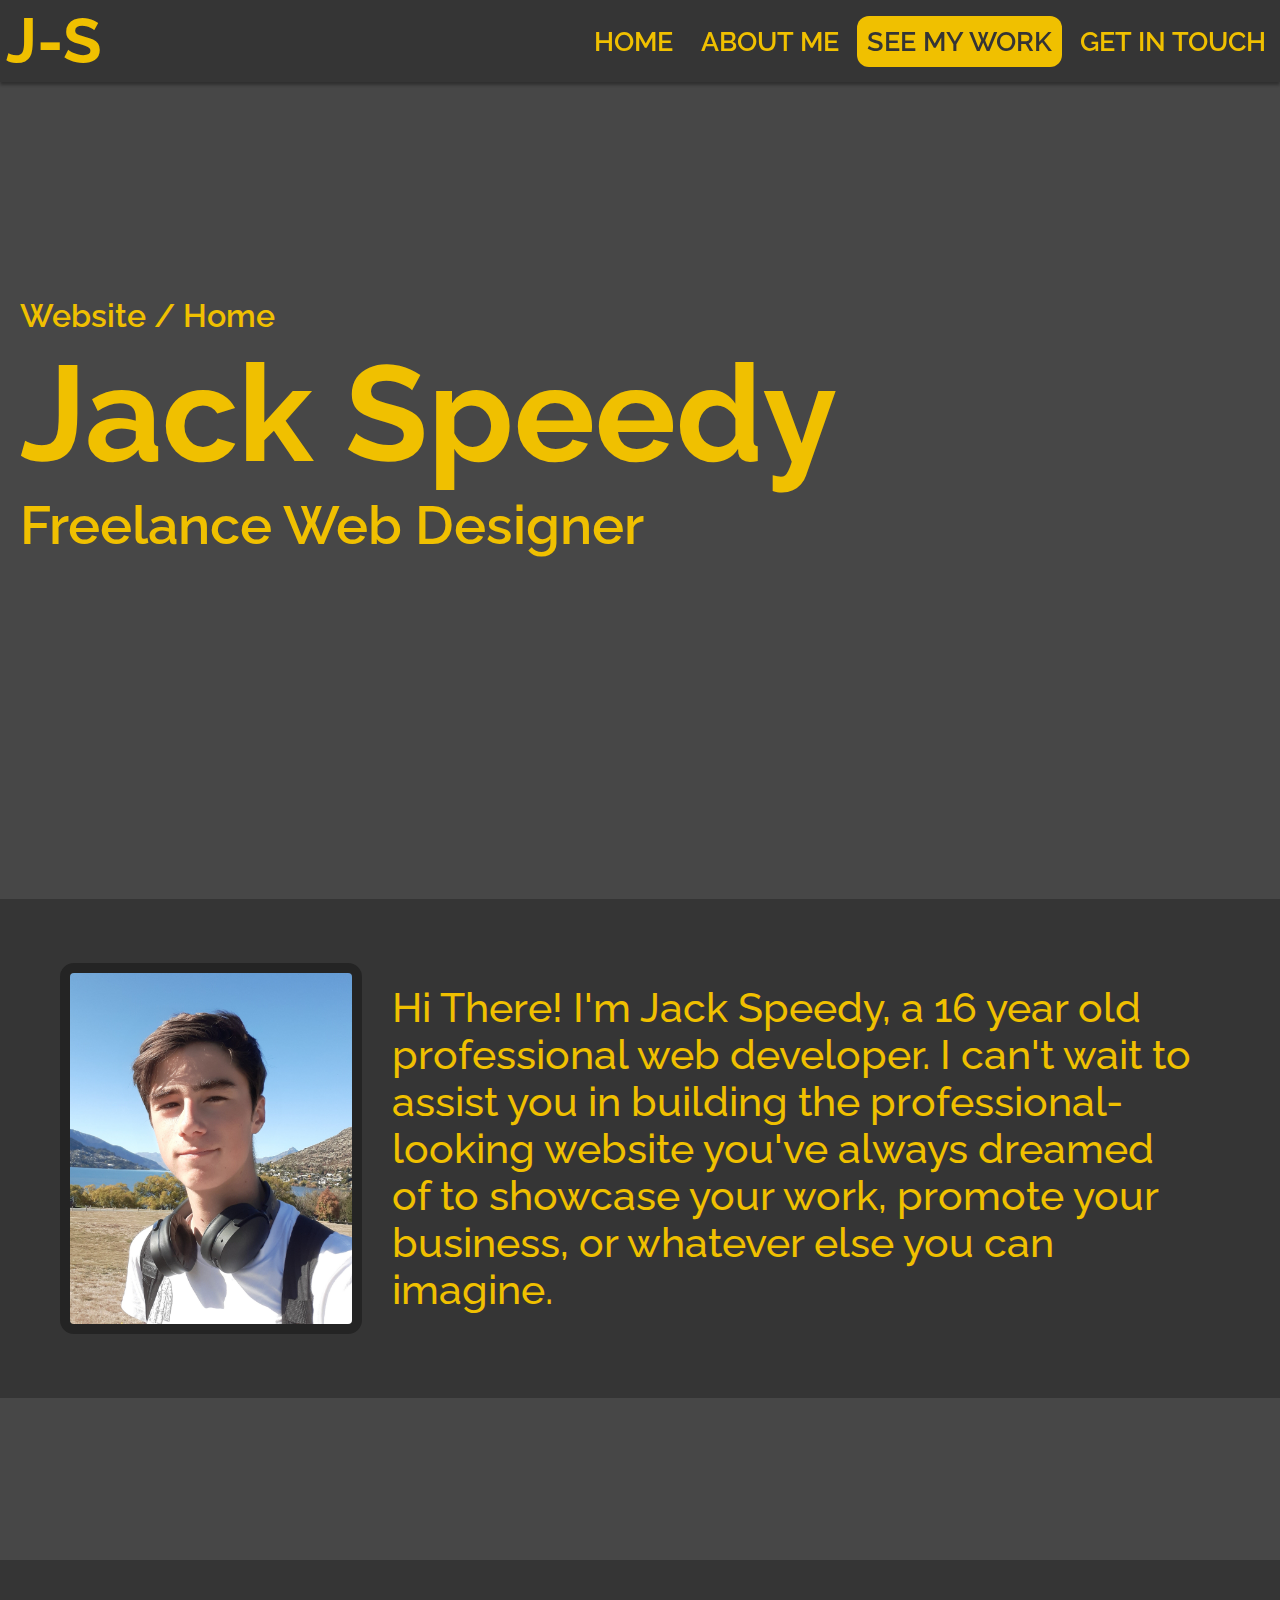
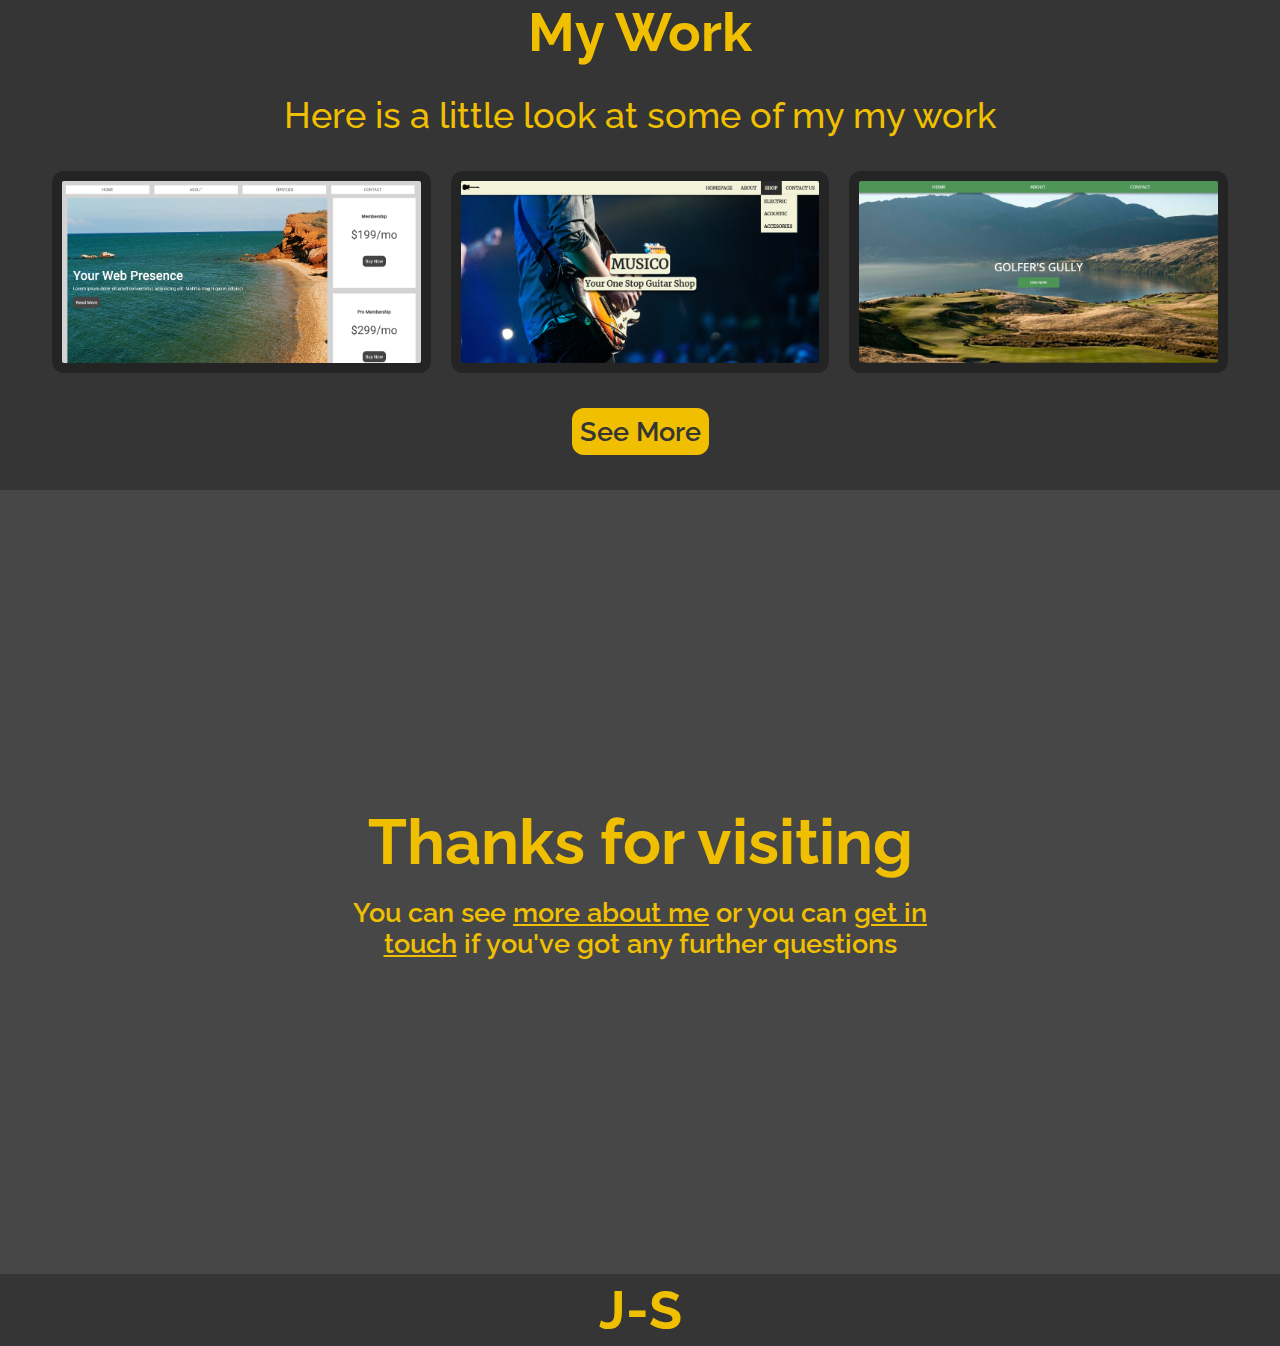
<file: index.html>
<!DOCTYPE html>

<html lang="en"> <!-- Sets the language for all the html (english) -->
    <head>
        <title>Freelance Creator</title> <!-- Determines the title of the tab displayed in the browser -->
        <link rel="stylesheet" href="style.css"> <!-- Links this page to the CSS document -->
    </head>
    
    <body class="index">
        <!-- Navigation Bar -->
        <nav>
            <!-- Logo in the top left -->
            <h1>J-S</h1>
            <div>
                <!-- List of anchor tags to take the user to various parts of the site -->
                <ul>
                    <li><a href="index.html">HOME</a></li>
                    <li><a href="about.html">ABOUT ME</a></li>
                    <li><a class="highlight" href="showcase.html">SEE MY WORK</a></li>
                    <li><a href="contact.html">GET IN TOUCH</a></li>
                </ul>
            </div>
        </nav>
        <!-- Title Screen -->
        <div class="title">
            <!-- Heading tags telling the website what part of the site they're on -->
            <h3>Website / Home</h3>
            <h1>Jack Speedy</h1>
            <h2>Freelance Web Designer</h2>
        </div>
        <!-- Introduction to who I am and why this website exists -->
        <div class="intro">
            <img class="profile" src="imgs/face.jpg" alt="Photo of me">
            <p>
                Hi There! I'm Jack Speedy, a 16 year old professional web developer. I can't wait to
                assist you in building the professional-looking website you've always dreamed of to
                showcase your work, promote your business, or whatever else you can imagine.
            </p>
        </div>
        <!-- Section showing the user my work and leading them to the showcase.html page -->
        <div class="text">
            <h1>My Work</h1>
            <p>Here is a little look at some of my my work</p>
            <div class="imgs">
                <img class="gallery" src="imgs/Web-Presence.png" alt="Website for a social media company">
                <img class="gallery" src="imgs/Web-Music.png" alt="Website for a music store">
                <img class="gallery" src="imgs/Web-Golf.png" alt="Website for a golf course">
            </div>
            <a href="showcase.html">See More</a>
        </div>
        <!-- End Screen -->
        <div class="done">
            <h1>Thanks for visiting</h1>
            <p>
                You can see <a href="about.html">more about me</a> or you can 
                <a href="contact.html">get in touch</a> if you've got any further questions
            </p>
        </div>
        <!-- Footer (tells the user this is the end of the page) -->
        <footer><h1>J-S</h1></footer>
    </body>
</html>
</file>
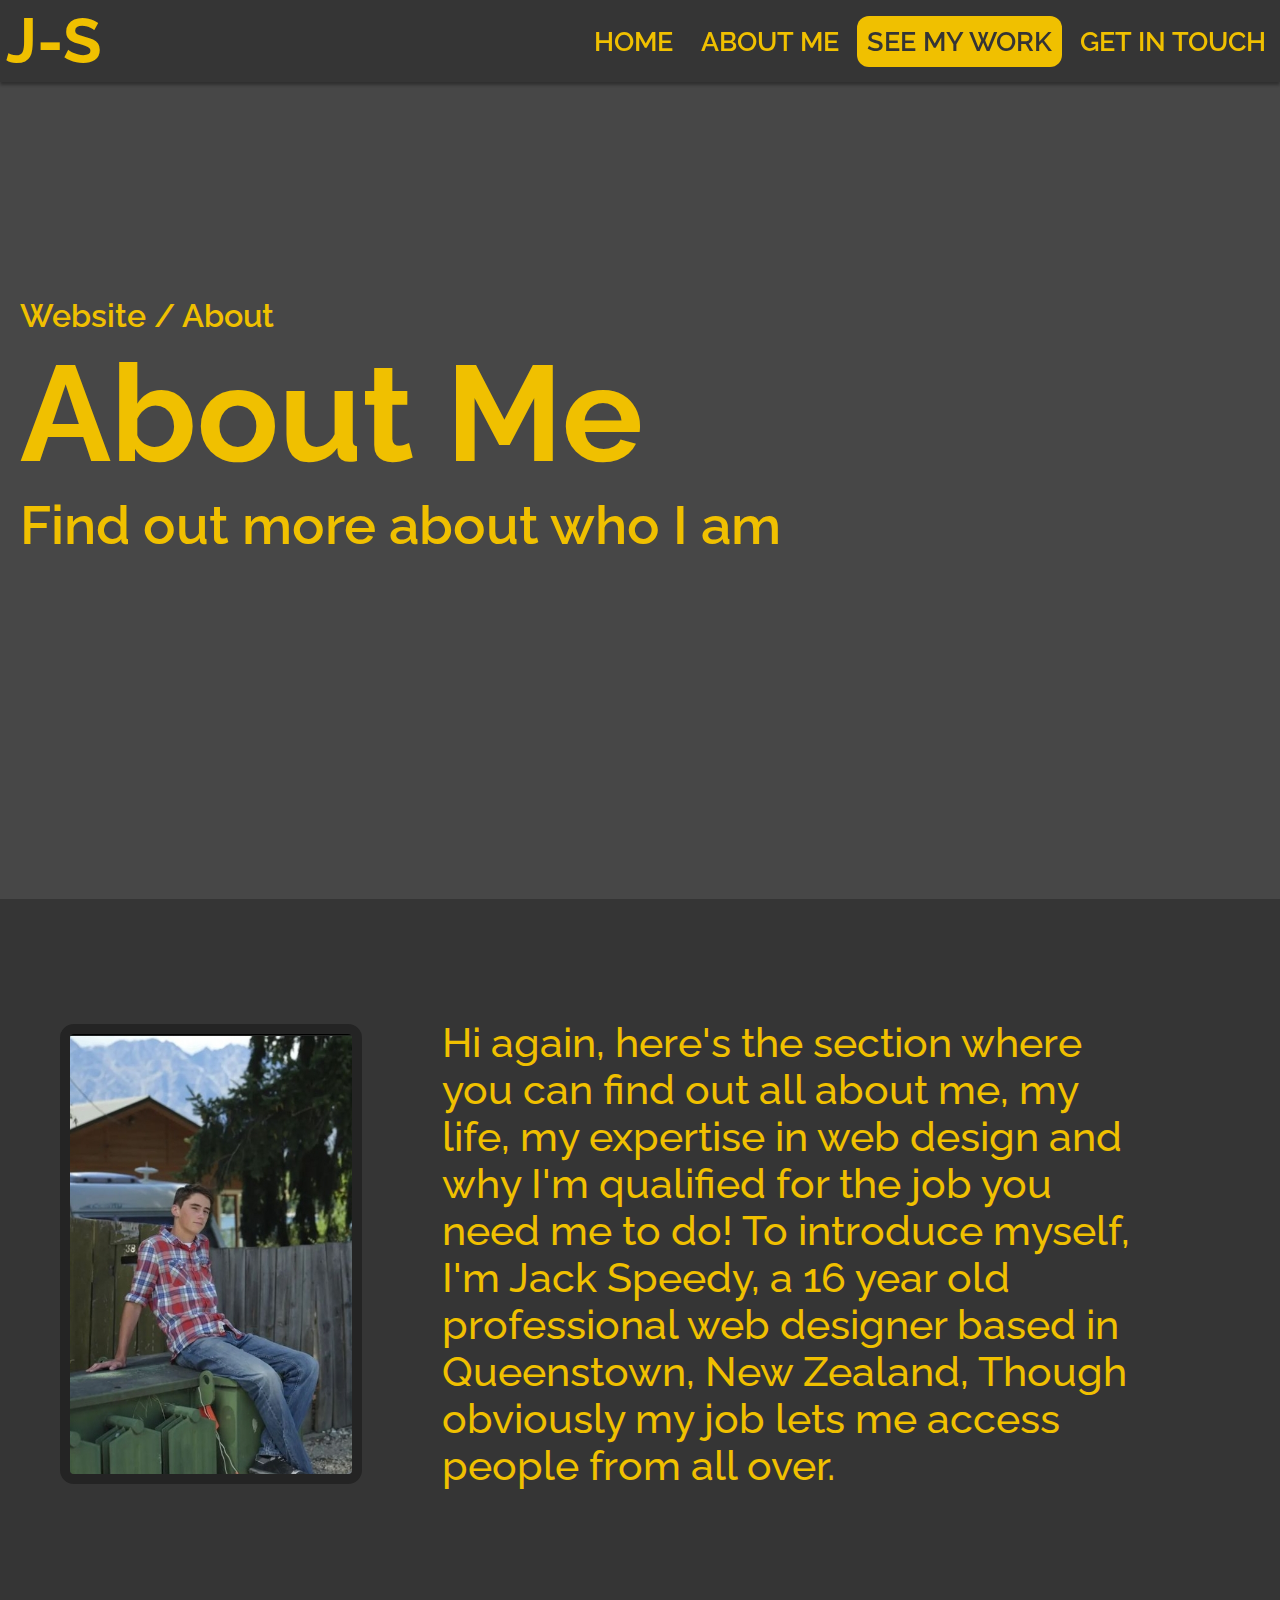
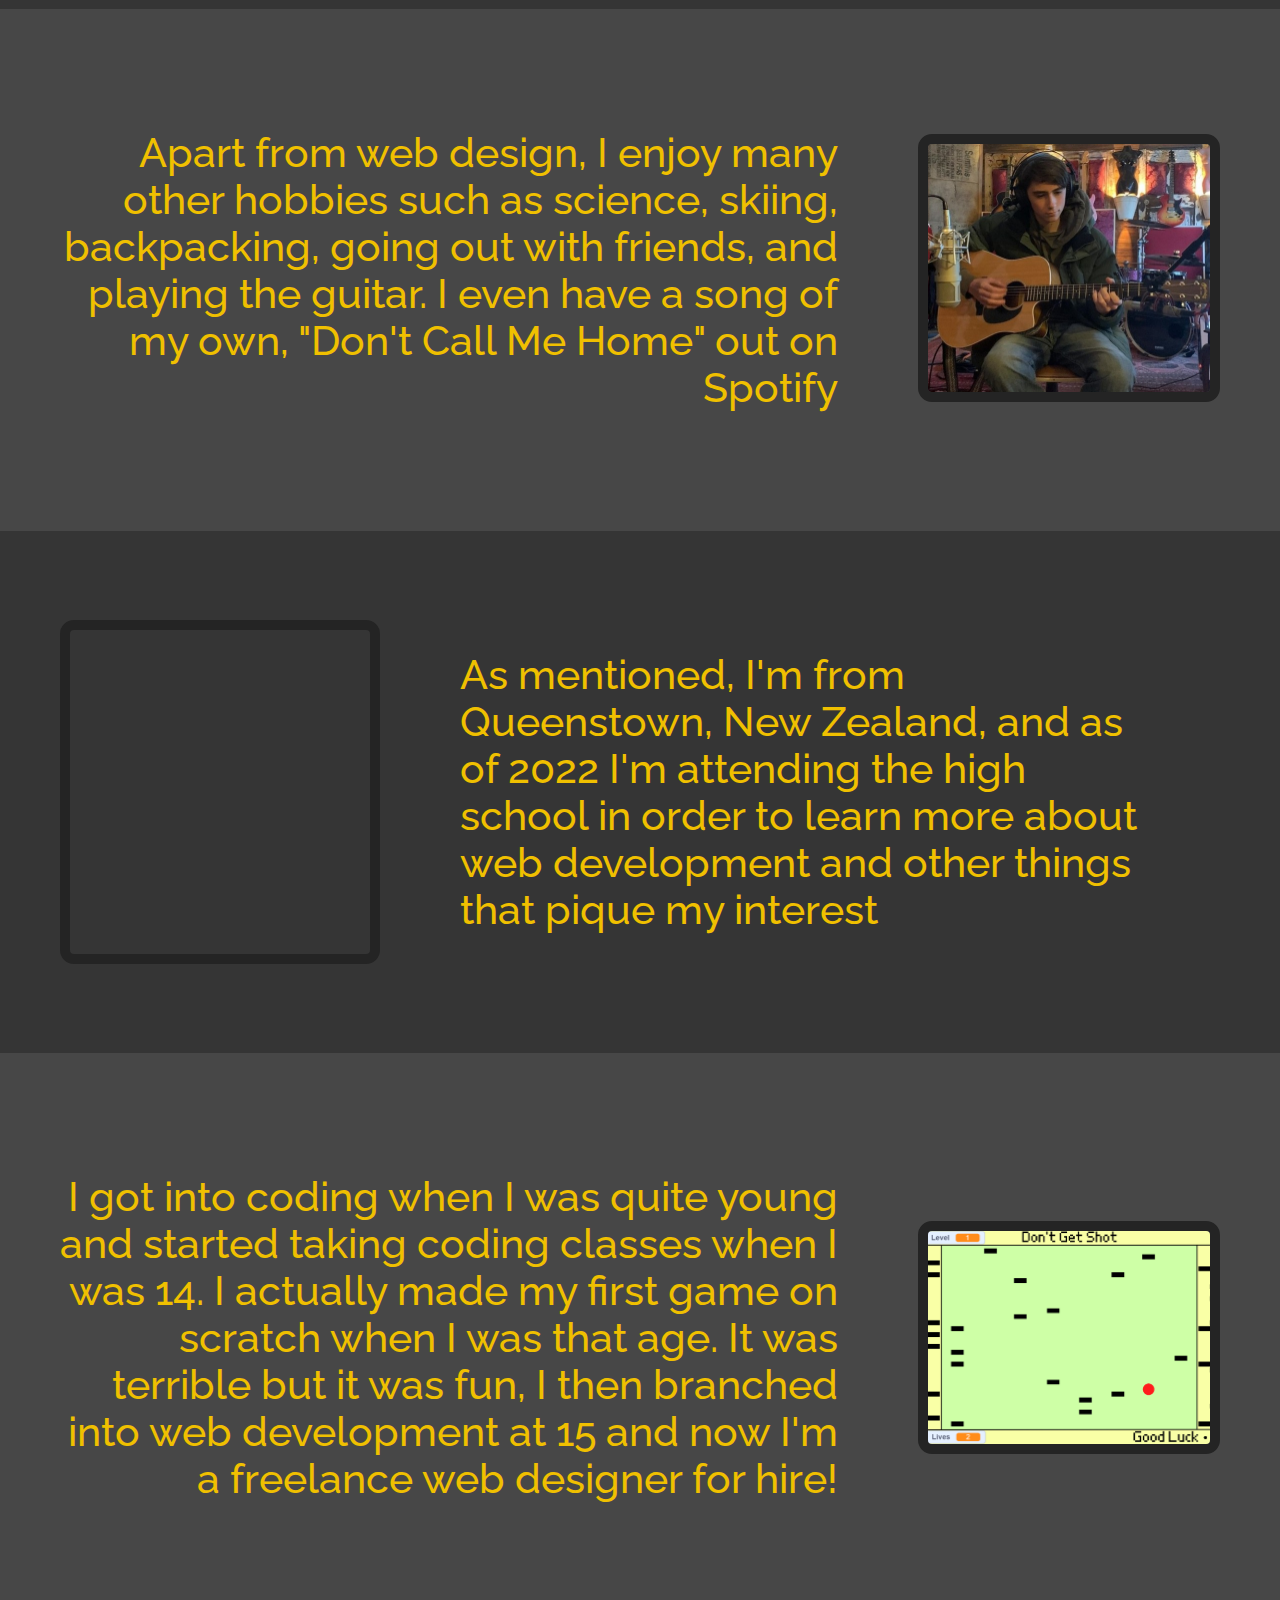
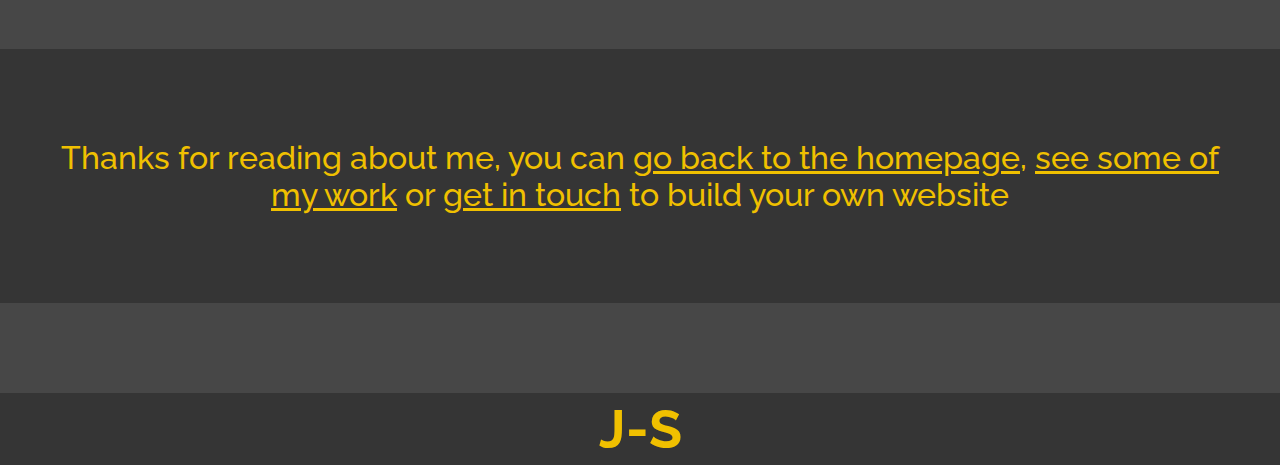
<file: about.html>
<!DOCTYPE html>

<html lang="en"> <!-- Sets the language for all the html (english) -->
    <head>
        <title>About Me</title> <!-- Determines the title of the tab displayed in the browser -->
        <link rel="stylesheet" href="style.css"> <!-- Links this page to the CSS document -->
    </head>
    
    <body class="about">
        <!-- Navigation Bar -->
        <nav>
            <!-- Logo in the top left -->
            <h1>J-S</h1>
            <div>
                <!-- List of anchor tags to take the user to various parts of the site -->
                <ul>
                    <li><a href="index.html">HOME</a></li>
                    <li><a href="about.html">ABOUT ME</a></li>
                    <li><a class="highlight" href="showcase.html">SEE MY WORK</a></li>
                    <li><a href="contact.html">GET IN TOUCH</a></li>
                </ul>
            </div>
        </nav>
        <!-- Title Screen -->
        <div class="title">
            <!-- Heading tags telling the user what part of the site they're on -->
            <h3>Website / About</h3>
            <h1>About Me</h1>
            <h2>Find out more about who I am</h2>
        </div>
        <!-- Section that introduces the user to the about me page -->
        <div class="text">
            <img alt="Photo of me" class="profile" src="imgs/sitting.jpg">
            <p>
                Hi again, here's the section where you can find out all about me, my life, my expertise
                in web design and why I'm qualified for the job you need me to do! To introduce myself,
                I'm Jack Speedy, a 16 year old professional web designer based in Queenstown, New Zealand,
                Though obviously my job lets me access people from all over.
            </p>
        </div>
        <!-- Section that tells the user about my hobbies and accomplishments outside of web development -->
        <div class="text2">
             <p>
                Apart from web design, I enjoy many other hobbies such as science, skiing, backpacking,
                going out with friends, and playing the guitar. I even have a song of my own, "Don't Call
                Me Home" out on Spotify
            </p>
            <div class="me">
                <img class="profile" alt="photo of me with a guitar" src="imgs/guitar.jpg">
            </div>
        </div>
        <!-- Section that tells the user where I'm from and a bit of my background -->
        <div class="text">
            <iframe src="https://www.google.com/maps/embed?pb=!1m18!1m12!1m3!1d5919925.620275657!2d169.00520885915364!3d-43.16534994187288!2m3!1f0!2f0!3f0!3m2!1i1024!2i768!4f13.1!3m3!1m2!1s0xa9d51df1d7a8de5f%3A0x500ef868479a600!2sQueenstown!5e1!3m2!1sen!2snz!4v1659063242652!5m2!1sen!2snz" 
            width="1000" height="600" style="width: auto; height: 36vh; border: solid #242424 10px; border-radius: 14px;" loading="lazy" referrerpolicy="no-referrer-when-downgrade"></iframe>
            <p>
                As mentioned, I'm from Queenstown, New Zealand, and as of 2022 I'm attending the high school
                in order to learn more about web development and other things that pique my interest
            </p>
        </div>
        <!-- Section that tells the user why I'm qualified for the job -->
        <div class="text2">
            <p>
                I got into coding when I was quite young and started taking coding classes when I was 14. 
                I actually made my first game on scratch when I was that age. It was terrible but it was fun,
                I then branched into web development at 15 and now I'm a freelance web designer for hire!
            </p>
            <img class="profile" alt="a game I made as a kid" src="imgs/game.png">
        </div>
        <!-- End Screen -->
        <div class="end">
            <p>
                Thanks for reading about me, you can <a href="index.html">go back to the
                homepage</a>, <a href="showcase.html">see some of my work</a> or
                <a href="contact.html">get in touch</a> to build your own website
            </p>
        </div>
        <!-- Footer (tells the user this is the end of the page) -->
        <footer><h1>J-S</h1></footer>
    </body>
</html>
</file>
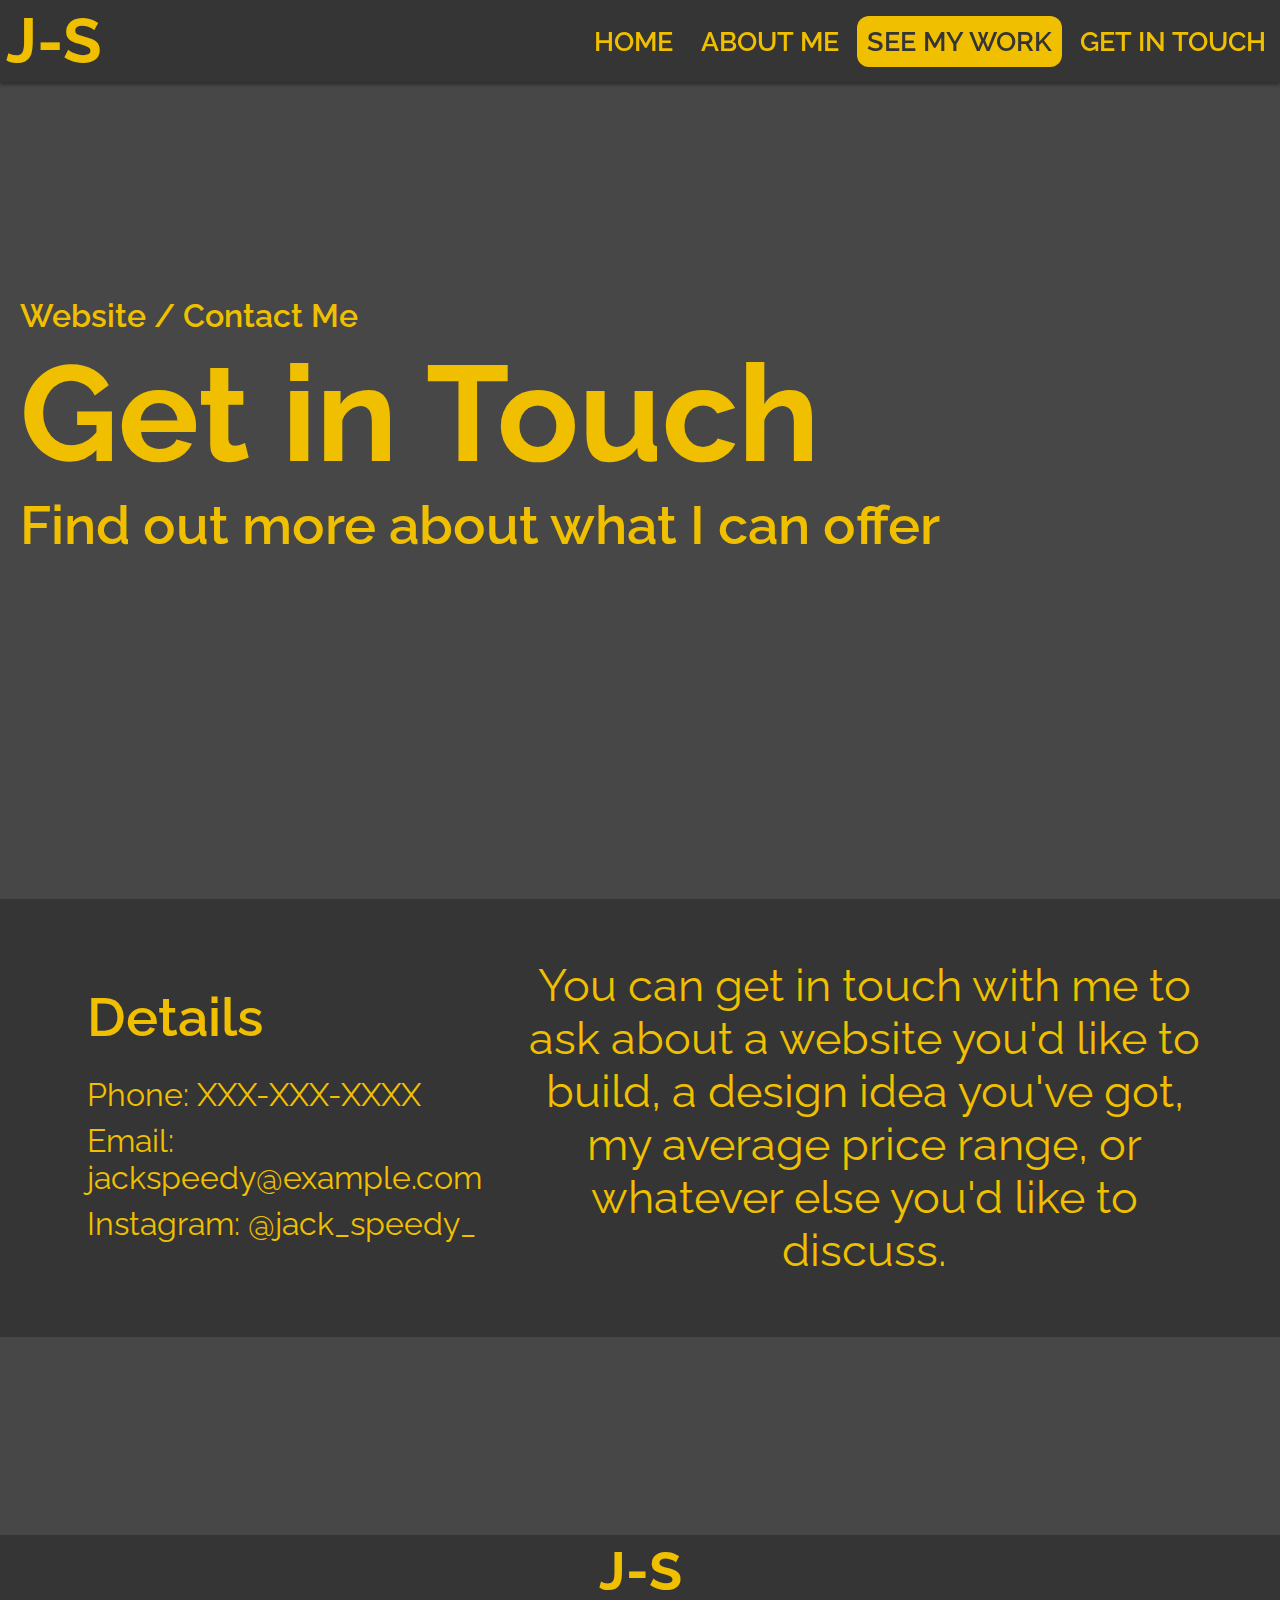
<file: contact.html>
<!DOCTYPE html>

<html lang="en"> <!-- Sets the language for all the html (english) -->
    <head>
        <title>Contact Me</title> <!-- Determines the title of the tab displayed in the browser -->
        <link rel="stylesheet" href="style.css"> <!-- Links this page to the CSS document -->
    </head>
    
    <body class="contact">
        <!-- Navigation Bar -->
        <nav>
            <!-- Logo in the top left -->
            <h1>J-S</h1>
            <div>
                <ul>
                    <!-- List of anchor tags to take the user to various parts of the site -->
                    <li><a href="index.html">HOME</a></li>
                    <li><a href="about.html">ABOUT ME</a></li>
                    <li><a class="highlight" href="showcase.html">SEE MY WORK</a></li>
                    <li><a href="contact.html">GET IN TOUCH</a></li>
                </ul>
            </div>
        </nav>
        <!-- Title Screen -->
        <div class="title">
            <!-- Heading tags telling the user what part of the site they're on -->
            <h3>Website / Contact Me</h3>
            <h1>Get in Touch</h1>
            <h2>Find out more about what I can offer</h2>
        </div>
        <!-- Section advertising where and why the user should contact me -->
        <div class="info">
            <!-- List of my details -->
            <div class="details">
                <h2>Details</h2>
                <p>Phone: XXX-XXX-XXXX</p>
                <p>Email: jackspeedy@example.com</p>
                <p>Instagram: @jack_speedy_</p>
            </div>
            <p>
                You can get in touch with me to ask about a website you'd like to build, a design
                idea you've got, my average price range, or whatever else you'd like to discuss.
            </p>
        </div>
        <!-- Footer (tells the user this is the end of the page) -->
        <footer><h1>J-S</h1></footer>
    </body>
</html>
</file>
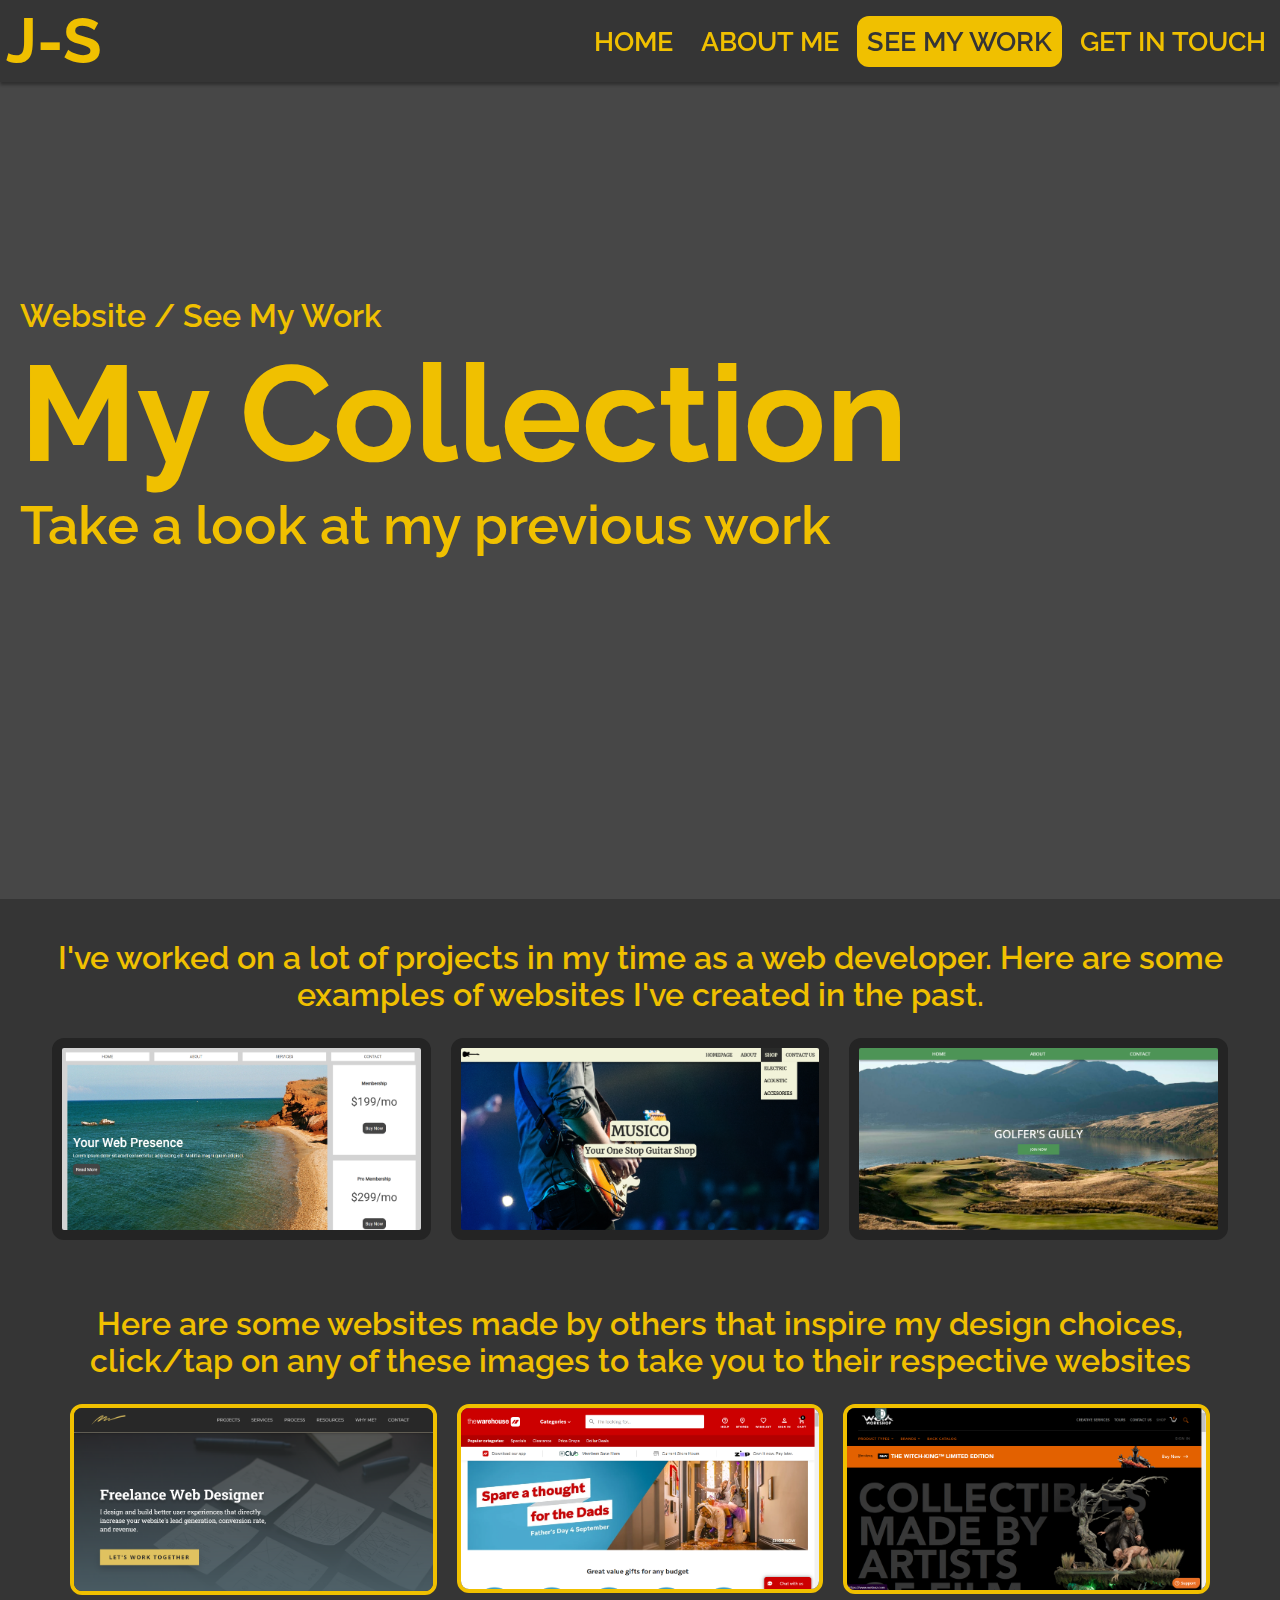
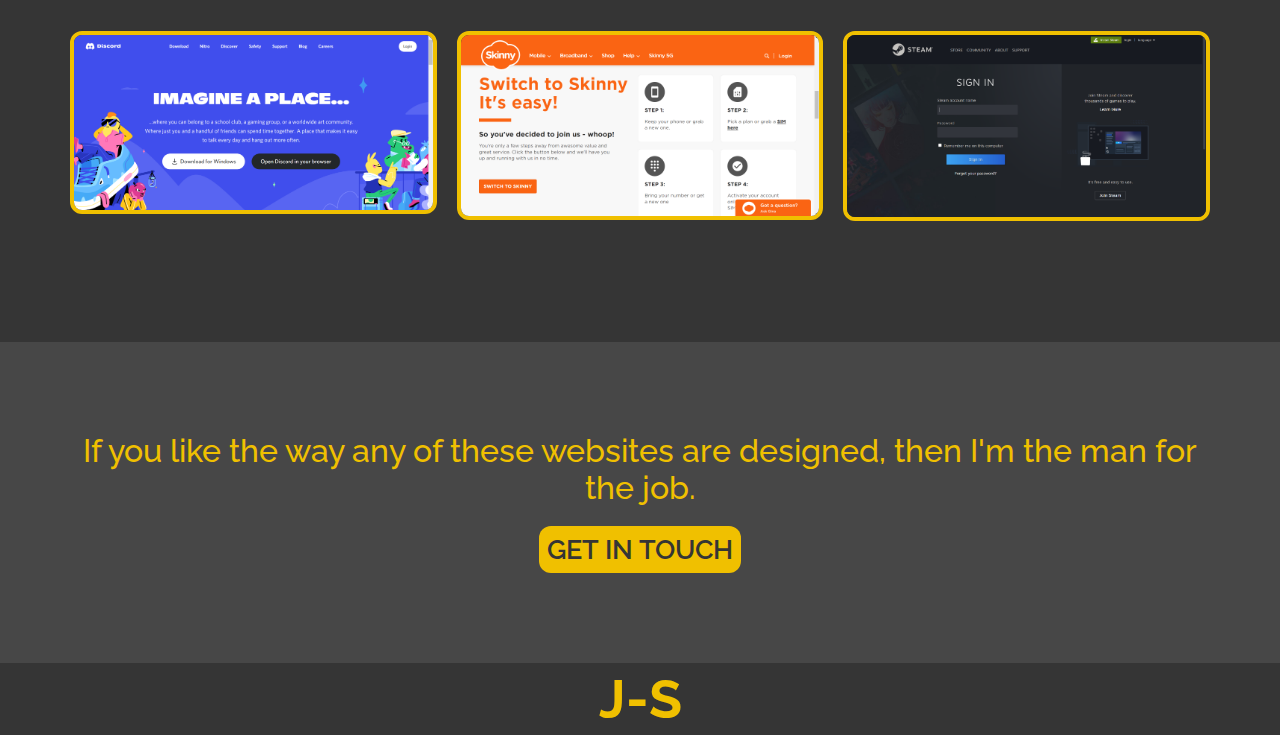
<file: showcase.html>
<!DOCTYPE html>

<html lang="en"> <!-- Sets the language for all the html (english) -->
    <head>
        <title>My Work</title>
        <link rel="stylesheet" href="style.css">
    </head>
    
    <body class="showcase">
        <!-- Navigation Bar -->
        <nav>
            <!-- Logo in the top left -->
            <h1>J-S</h1>
            <div>
                <!-- List of anchor tags to take the user to various parts of the site -->
                <ul>
                    <li><a href="index.html">HOME</a></li>
                    <li><a href="about.html">ABOUT ME</a></li>
                    <li><a class="highlight" href="showcase.html">SEE MY WORK</a></li>
                    <li><a href="contact.html">GET IN TOUCH</a></li>
                </ul>
            </div>
        </nav>
        <!-- Title Screen -->
        <div class="title">
            <!-- Heading tags telling the user what part of the site they're on -->
            <h3>Website / See My Work</h3>
            <h1>My Collection</h1>
            <h2>Take a look at my previous work</h2>
        </div>
        <!-- Section about my website designs -->
        <div class="text">
            <p>
                I've worked on a lot of projects in my time as a web developer. Here are some examples of
                websites I've created in the past.
            </p>
            <!-- Section showing the user some websites I've already made -->
            <div class="imgs">
                <img class="gallery" src="imgs/Web-Presence.png" alt="Website for a social media company">
                <img class="gallery" src="imgs/Web-Music.png" alt="Website for a music store">
                <img class="gallery" src="imgs/Web-Golf.png" alt="Website for a golf course">
            </div>
        </div>
        <!-- Section about other websites that inpire my design choices -->
        <div class="text">
            <p>
                Here are some websites made by others that inspire my design choices,
                click/tap on any of these images to take you to their respective websites
            </p>
            <div class="imgs" id="extra-bottom-padding">
                <div class="img">
                    <a href="https://matthewwoodard.com/">
                        <img class="gallery" alt="screenshot of a website" src="imgs/matthew.png">
                    </a>
                </div>
                <div class="img">
                    <a href="https://www.thewarehouse.co.nz/">
                        <img class="gallery" alt="screenshot of a website" src="imgs/warehouse.png">
                    </a>
                </div>
                <div class="img">
                    <a href="https://www.wetanz.com/">
                        <img class="gallery" alt="screenshot of a website" src="imgs/weta.png">
                    </a>
                </div>
                <div class="img">
                    <a href="https://discord.com/">
                        <img class="gallery" alt="screenshot of a website" src="imgs/discord.png">
                    </a>
                </div>
                <div class="img">
                    <a href="https://www.skinny.co.nz/">
                        <img class="gallery" alt="screenshot of a website" src="imgs/skinny.png">
                    </a>
                </div><div class="img">
                    <a href="https://steamcommunity.com/login/home">
                        <img class="gallery" alt="screenshot of a website" src="imgs/steam.png">
                    </a>
                </div>
            </div>
        </div>
        <!-- End Screen -->
        <div class="plug">
            <p>If you like the way any of these websites are designed, then I'm the man for the job.</p>
            <a href="contact.html">GET IN TOUCH</a>
        </div>
        <!-- Footer (tells the user this is the end of the page) -->
        <footer><h1>J-S</h1></footer>
    </body>
</html>
</file>
<file: style.css>
/* I should quickly note how these code comments work, any comment applies to all of the tags
below it, a comment can apply to multiple tags below and only stops applying to tags below it
when a new comment appears */

/* Imports the website font () from google fonts for use */
@import url('https://fonts.googleapis.com/css2?family=Raleway:wght@400;500;600;700&display=swap');

/* Sets the default font size and weight for the website
and also removes the default margin and padding */
* {
    font-family: 'Raleway', serif;
    font-weight: 500;
    margin: 0;
    padding: 0;
}

/* Determines the variables for the colour scheme of the website */
:root {
    --main-bg: #353535;
    --main-txt: #f0c000;
    --alt-bg: #474747;
    --alt-txt: #c89300;
    --dark: #242424;
}


/* Changes the ugly default scrollbar to my cool custom scrollbar */
::-webkit-scrollbar {
    width: 12px;
}

::-webkit-scrollbar-track {
    background: var(--dark);
}

::-webkit-scrollbar-thumb {
    background: var(--main-txt);
    border-radius: 10px;
}

::-webkit-scrollbar-thumb:hover {
    background: var(--alt-txt);
}

/* Sets the size of images with the class "profile" (portrait images) */
.profile {
    width: 22vw;
    height: auto;
}

/* Sets the size of images with the class "gallery" (landscape images) */
.gallery {
    width: 28vw;
    height: auto;
}

/* Sets the background colour of the page and removes the horizontal scrollbar */
/* I'll ensure the content always fits the page, so no x-axis scrollbar is needed */
body {
    background-color: var(--alt-bg);
    max-width: 100%;
    overflow-x: hidden;
}

/* Sets some of the properties for the navigation bar */
nav {
    top: 0;
    display: flex;
    background-color: var(--main-bg);
    position: fixed; /* Sets the nav bar in place so it will always be displayed on screen */
    width: 100%;
    align-items: center;
    justify-content: space-between;
    box-shadow: 0 3px 3px 0 rgba(0, 0, 0, 0.33); /* Creates a shadow at the bottom of nav bar */
}

/* Sets the properties of the h1 tags in the nav bar */
nav h1 {
    margin: 4px 6px;
    font-size: 7vh;
    font-weight: 700;
    color: var(--main-txt);
}

/* Sets the properties of the list of page options */
nav ul {
    display: flex;
    justify-content: center;
    list-style: none;
}

/* Sets the propeties of the anchor tags in the nav bar */
nav ul a {
    font-weight: 600;
    font-size: 3vh;
    text-decoration: none; /* Removes the bullet points */
    color: var(--main-txt);
    padding: 10px;
    border-radius: 12px;
    margin: 0 4px;
    transition: background-color 0.5s ease; /* Creates a colour transition when hovered on by the mouse */
}

/* Sets a different background colour for the button to take you to the showcase.html page */
.highlight {
    background-color: var(--main-txt);
    color: var(--main-bg)
}

/* Sets the hover effects for the buttons in the nav bar*/
nav ul a:hover {
    background-color: var(--alt-txt);
    color: var(--main-bg);
}

.highlight:hover {
    background-color: var(--alt-txt);
}

/* Sets the colours of the title segment of each page */
.title {
    padding: 33vh 0 38vh 20px;
    color: var(--main-txt);
    background-color: var(--alt-bg);
}

/* Sets the properties of the heading tags on the title segments */
.title h1 {
    font-size: 15vh;
    font-weight: 700;
}

.title h2 {
    font-size: 6vh;
    font-weight: 600;
}

.title h3 {
    font-size: 3.5vh;
    font-weight: 600;
}

/* Determines what the footer of each website */
footer {
    background-color: var(--main-bg);
    color: var(--main-txt);
    padding: 4px;
}

footer h1 {
    font-size: 6vh;
    font-weight: 700;
    text-align: center;
}

/* Determines the properties of the introduction part of the index.html page */
.intro {
    display: flex;
    align-items: center;
    padding: 60px;
    background-color: var(--main-bg);
    margin-bottom: 18vh;
}

.intro p {
    font-size: 4.5vh;
    margin: 25px 25px 25px 30px;
    font-weight: 500;
    color: var(--main-txt);
}

.intro .profile {
    border: solid var(--dark) 10px;
    border-radius: 14px;
}

/* Sets the properties of most text segments on the website, though there are variations on these
properties as shown below in other parts of the CSS */
.text {
    background-color: var(--main-bg);
    color: var(--main-txt);
    display: flex;
    flex-direction: column;
    justify-content: center;
    align-items: center;
    padding: 10px 50px;
}

.text h1 {
    font-size: 6vh;
    font-weight: 700;
    text-align: center;
    margin: 30px;
}

.text p {
    font-size: 3vh;
    font-weight: 500;
    margin-bottom: 20px;
}

/* Sets the margins and adds a border to all .gallery images in a div with the class .text */
.text .gallery {
    border: solid var(--dark) 10px;
    border-radius: 12px;
    margin: 15px 10px;
}

/* Sets the paragraph tags in .text divs on the index.html page to a center display */
.index .text p {
    text-align: center;
    font-size: 4vh;
}

/* Sets the properties of any anchor tags nested within a .text div */
.text a {
    font-size: 2.5vh;
    font-weight: 600;
    text-decoration: none;
    color: var(--main-bg);
    background-color: var(--main-txt);
    padding: 8px;
    border-radius: 12px;
    margin-bottom: 25px;
    transition: background-color 0.2s ease-in;
}

.text a:hover {
    background-color: var(--alt-txt);
}

/* Determines how the end screen at the bottom of the index.html page looks */
.done {
    color: var(--main-txt);
    display: flex;
    flex-direction: column;
    align-items: center;
    padding: 35vh;
}

.done a {
    font-size: 3vh;
    font-weight: 600;
    color: var(--main-txt);
    margin-bottom: 60px;
    transition: color 0.2s ease;
}

.done a:hover {
    color: var(--alt-txt);
}

.done h1 {
    font-size: 7vh;
    font-weight: 700;
    margin-bottom: 2vh;
    text-align: center;
}

.done p {
    font-size: 3vh;
    font-weight: 600;
    text-align: center;
}

/* Determines the properties of the information div on the contact.html page */
.info {
    padding: 60px;
    color: var(--main-txt);
    background-color: var(--main-bg);
    display: grid;
    grid-template-columns: 1.2fr 2fr;
    margin-bottom: 22vh;
    align-items: center;
    text-align: center;
}

.info p {
    font-size: 5vh;
    font-weight: 400;
}

/* Formats the list of details vertically, as opposed to the .info div which is horizontal,
also just determines some other properties of said details list */
.details {
    text-align: left;
    padding: 0 3vh;
}

.details h2 {
    font-size: 6vh;
    font-weight: 600;
    margin-bottom: 3vh;
}

.details p {
    font-size: 3.5vh;
    font-weight: 400;
    margin: 0 0 1vh 0;
}

/* Determines how the paragraph tags on the showcase.html page look */
.showcase .text p {
    margin: 30px 0 10px 0;
    font-size: 3.5vh;
    font-weight: 600;
    text-align: center;
}

/* Determines how the image gallery looks on both the index.html and showcase.html pages */
.imgs {
    display: grid;
    grid-template-columns: 1fr 1fr 1fr;
    text-align: center;
}

#extra-bottom-padding {
    padding-bottom: 10vh;
}

/* Determines how the end screen on the showcase.html page looks, it's similar to the index.html
endscreen, but slightly different so it needs a different class */
.plug {
    color: var(--main-txt);
    display: flex;
    flex-direction: column;
    align-items: center;
    text-align: center;
    font-size: 3.5vh;
    padding: 10vh 4.5vw;
}

.plug a, .text a {
    font-size: 3vh;
    font-weight: 600;
    text-decoration: none;
    color: var(--main-bg);
    background-color: var(--main-txt);
    padding: 8px;
    border-radius: 12px;
    margin-top: 20px;
    transition: background-color 0.3s ease-in;
}

.plug a:hover {
    background-color: var(--alt-txt);
}

.about .text {
    display: flex;
    flex-direction: row;
    padding: 60px;
}

/* Determines how the text looks on the about.html page */
.about .text p {
    font-size: 4.5vh;
    margin: 60px 70px 60px 80px;
}

/* A different class built for the about.html page, effectively the same as .text but the text
and images are in reverse order */
.text2 {
    display: flex;
    align-items: center;
    padding: 60px;
}

/* Determines how the text looks on .text2 divs, the same as .text divs 
but aligned to the right of the page and not the left */
.text2 p {
    color: var(--main-txt);
    text-align: right;
    font-size: 4.5vh;
    margin: 60px 80px 60px 0px;
}

/* Sets the border of all images on the about.html page */
.about img {
    border: solid var(--dark) 10px;
    border-radius: 14px;
}

/* Determines how the end screen of the about.html page looks, again needs a different class
as it has some differences from the index.html and showcase.html pages */
.end {
    color: var(--main-txt);
    text-align: center;
    background-color: var(--main-bg);
    font-size: 3.5vh;
    padding: 10vh 5vh;
    margin: 3vh 0 10vh 0;
}

.end a {
    color: var(--main-txt);
    transition: color 0.2s ease;
}

.end a:hover {
    color: var(--alt-txt);
}

/* Sets the properties of the images of other websites included in the showcase.html page */
.img a {
    background-color: transparent;
    border: none;
    padding: 0;
}

.img a:hover {
    background-color: transparent;
}

.img .gallery {
    border: 4px solid var(--main-txt);
    transition: border 0.3s ease;
}

.img .gallery:hover {
    border: 4px solid var(--main-bg);
}


/* The following tags apply when the screen is 865 pixels wide or less */
@media only screen and (max-width: 865px) {
    /* Changes the images with .profile as a class to take up 50 horizontal slices instead of 20 */
    .profile {
        height: auto;
        width: 50vw
    }

    /* Makes the text on the about.html page smaller and changes the margins slightly */
    .about .text p, .about .text2 p {
        font-size: 4vh;
        margin: 50px 0 0 0;
        text-align: center;
    }
    
    /* Changes the introduction segment of the index.html page to display
    vertically instead of sideways */
    .intro {
        flex-direction: column;
        text-align: center;
    }

    /* Changes the text and text2 divs on the about.html page to display vertically */
    .about .text {
        flex-direction: column;
    }

    .text2 {
        flex-direction: column-reverse;
    }

    /* Changes the size of the .profile images in the about.html page */
    .about .text .profile, .text2 .profile {
        width: 50vw;
    }

    /* Changes the information segment on the contact.html page and the image galleries on
    index.html and showcase.html to display vertically */
    .info {
        grid-template-columns: 1fr;
    }

    .details {
        text-align: center;
        margin-bottom: 40px;
    }

    .imgs {
        grid-template-columns: 1fr;
    }

    /* Makes the images in the image gallery segments take up a larger portion of the page */
    .gallery {
        height: auto;
        width: 80vw;
    }
}

/* The following tags apply when the screen is 800 pixels wide or less */
@media only screen and (max-width: 800px) {
    /* Resizes parts of the navigation bar so they don't completely break */
    nav ul a{
        font-size: 3vw;
        padding: 10px 7px;
    }

    nav h1 {
        font-size: 7vw;
    }

    /* Makes the text in the introduction part of index.html smaller to fit the page */
    .intro p {
        font-size: 3.5vh;
    }

    /* Changes how the end screen of the index.html page looks */
    .done {
        text-align: center;
        padding: 33vh 40px;
    }

    /* Makes the headers on the title screen of each page smaller to fit the page */
    .title h1 {
        font-size: 13.5vw;
    }

    .title h2 {
        font-size: 5vw;
    }

    .title h3 {
        font-size: 4vw;
    }

    /* Makes the text on the information part of contact.html smaller to fit the page */
    .info p {
        font-size: 3vh;
    }
}
</file>
